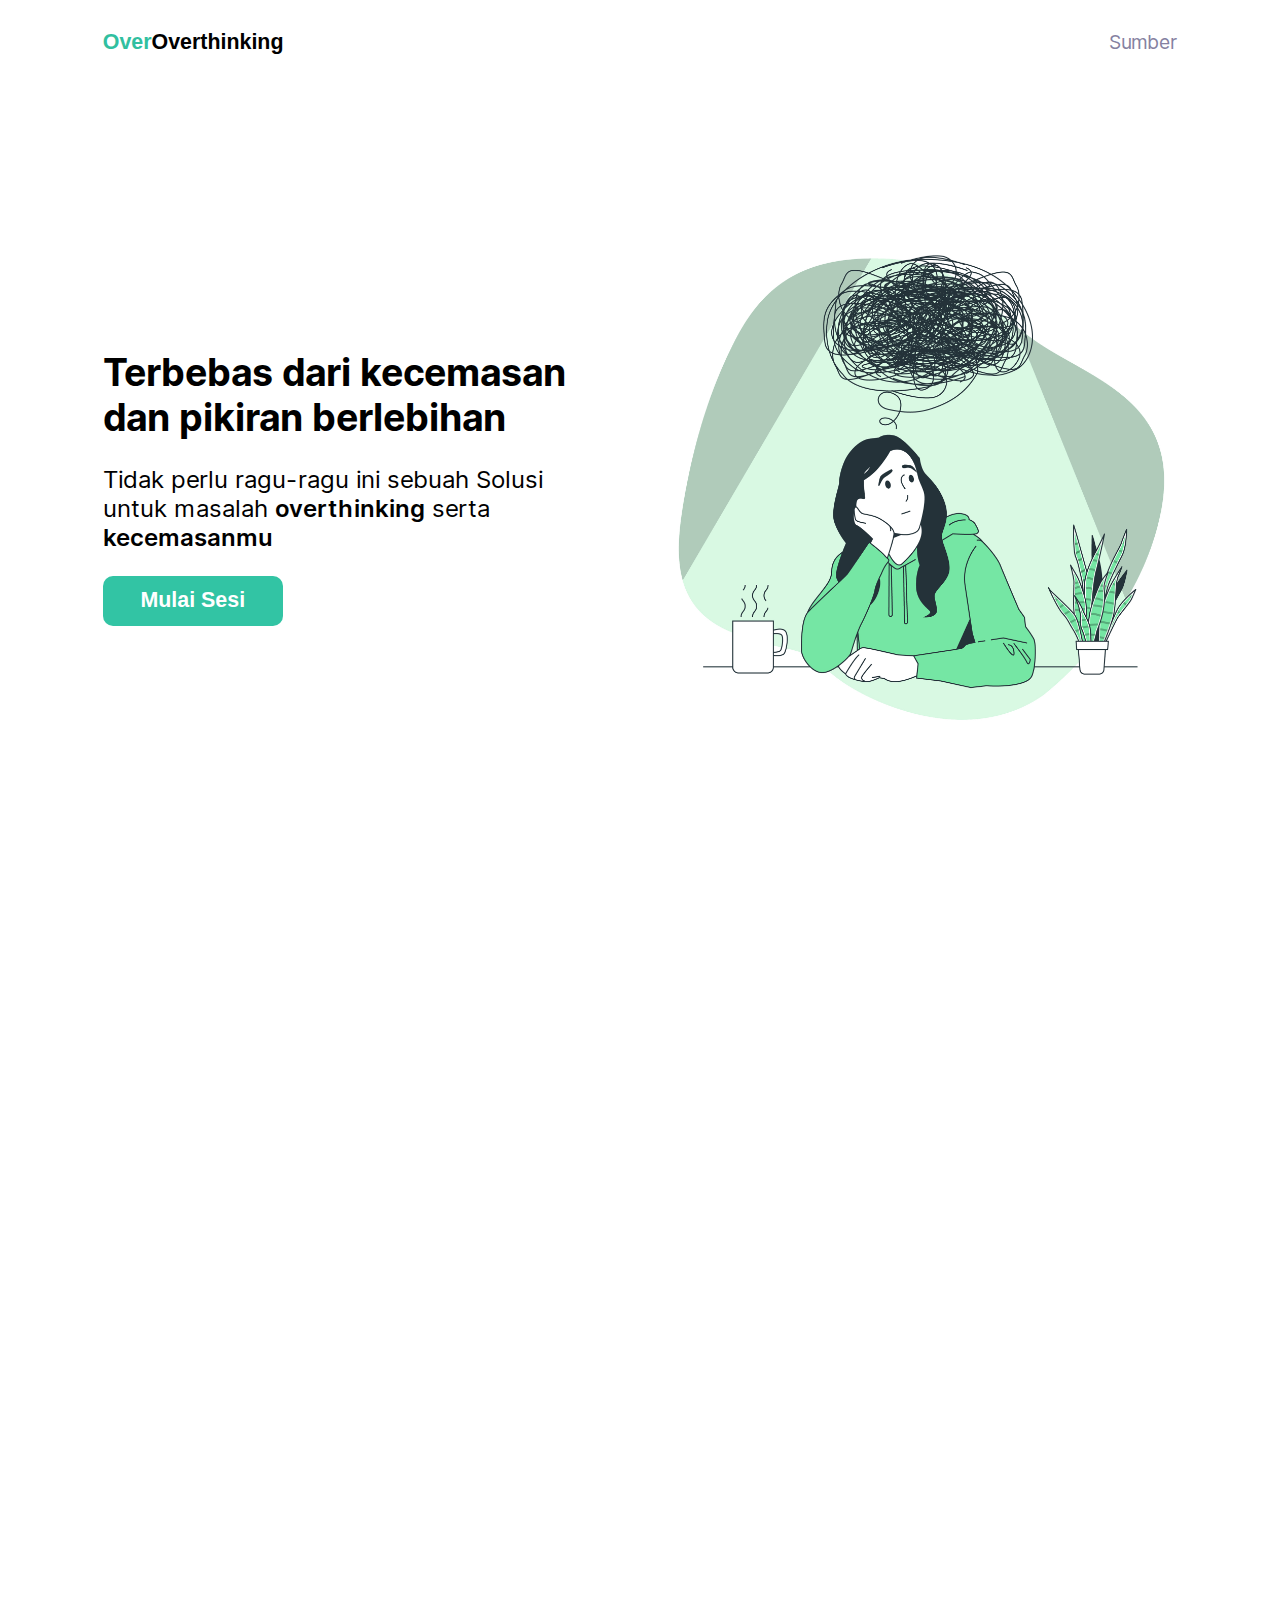
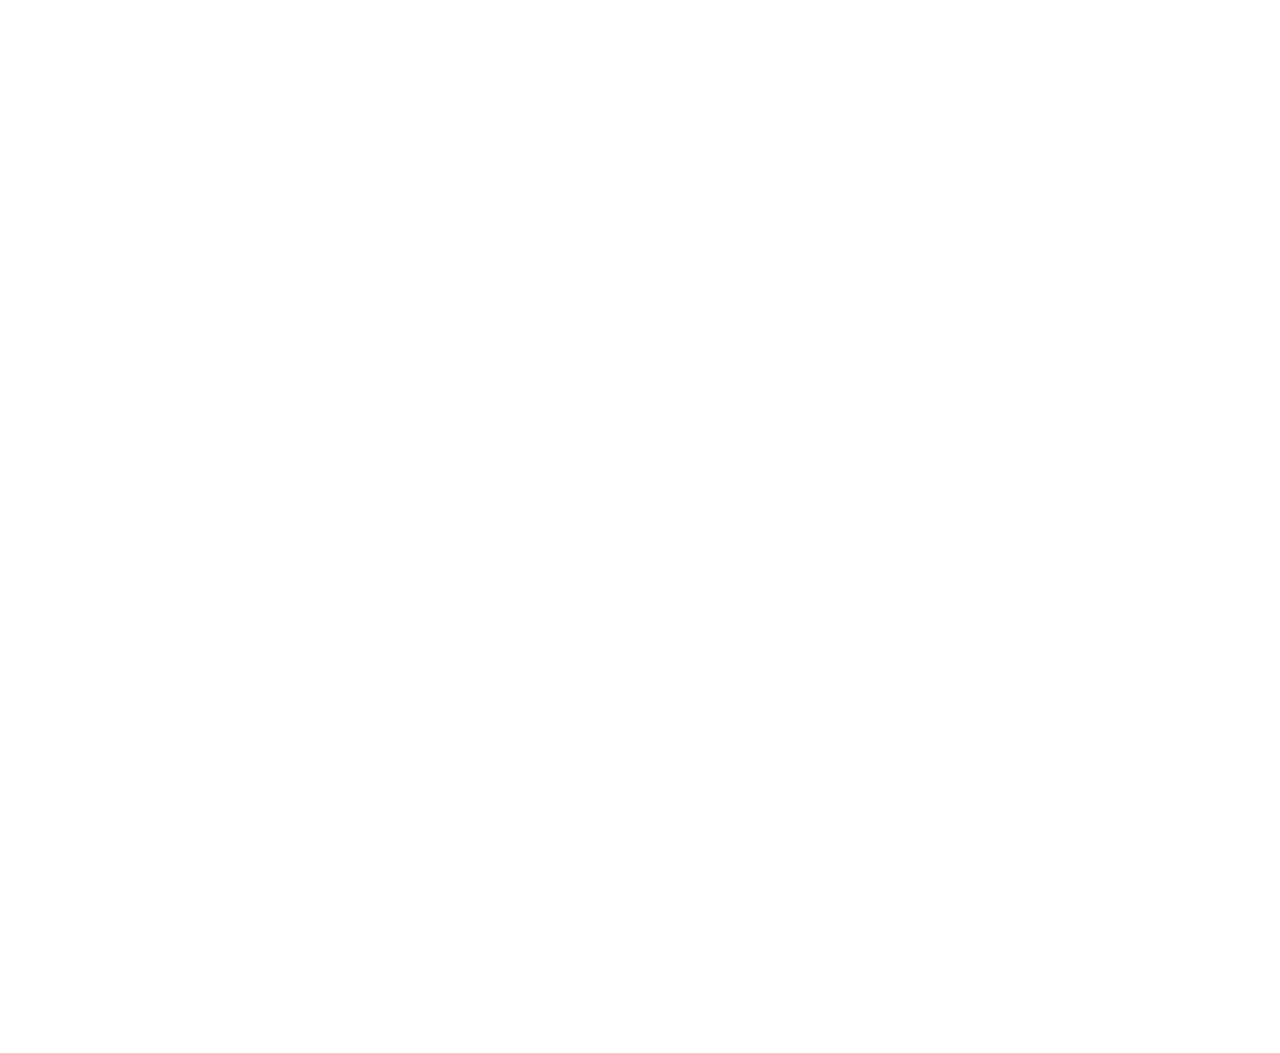
<file: index/index.html>
<!DOCTYPE html>
<html lang="en">
<head>
  <meta charset="UTF-8">
  <meta http-equiv="X-UA-Compatible" content="IE=edge">
  <meta name="viewport" content="width=device-width, initial-scale=1.0">
  <link type="text/css" rel="stylesheet" href="index.css"/>
  <link rel="stylesheet" type="text/css" href="../global.css" />
  <link rel="stylesheet" type="text/css" href="indexAnimation.css" />
  <script src="index.js" defer></script>
  <title>OverOverthinking</title>
</head>
<body>
  <nav>
    <ul>
      <li id="logo"><span>Over</span>Overthinking</li>
      <li id="sumber"><a href="../sumber/sumber.html" target="_blank" class="link">Sumber</a></li>
    </ul>
  </nav>
  <main>
    <div id="pembuka">
      <div>
        <h1>
          Terbebas dari kecemasan
          dan pikiran berlebihan
        </h1>
        <p>
          Tidak perlu ragu-ragu ini sebuah
          Solusi untuk masalah <span>overthinking</span> serta
          <span>kecemasanmu</span>
        </p>
        <button id="mulai-sesi-btn" onclick="window.open('../sesi/sesi.html', '_blank')" >Mulai Sesi</button>
      </div>
      <img src="resources/overthinker.jpg" alt="Seorang perempuan yang sedang overthinking"/>
    </div>
    <article id="penjelasan" class="section left">
      <section id="psikolog">
        <img src="resources/psychologist.jpg" alt="Perempuan yang sedang berkonsultasi dengan psikolog" class="kiri"/>
        <div class="kanan animate-right">
          <h2>Menggunakan tehnik psikolog.</h2>
          <p>
            Restrukturisasi kognitif adalah teknik yang digunakan oleh psikolog klinis
            yang tujuan utamanya mengubah cara hal-hal menafsirkan, 
            yang jenis pemikiran dan penilaian
            subjektif kita lakukan tentang lingkungan.
          </p>
        </div>
      </section>
      <section id="pola-pikir" class="section right">
        <div class="kiri">
          <h2>Pertanyaan<br/> yang menantang pola pikir.</h2>
          <p>
            Saat sesi dimulai, kamu akan ditanyakan beberapa pertanyaan yang menantang pola pikirmu
            tentang hal yang membuatmu overthinking dan cemas. 
            Ini berfungsi untuk membuatmu melihat pikiranmu dari
            prespektif lain.
          </p>
        </div>
        <img src="resources/boxing.jpg" class="kanan" alt="Kegiatan boxing dua orang lelaki dalam ring"/>
      </section>
      <section id="menulis" class="section left">
        <img src="resources/writing.jpg" class="kiri" alt="Seorang perempuan yang sedang menulis"/>
        <div class="kanan">
          <h2>Menuliskan<br/> jawabanmu di website.</h2>
          <p>
            Kamu akan menulis jawaban-jawabanmu di website ini. Dengan menulis 
            jawabanmu, kamu akan menjadi lebih sadar atas pikiran mu.
          </p>
        </div>
      </section>
      <section id="membaca" class="section right">
        <div class="kiri">
          <h2>Membaca ulang jawabanmu.</h2>
          <p>
            Kamu dapat membaca jawaban-jawaban yang kamu telah tulis saat
            sesi sudah selesai. Kamu juga dapat membaca jawaban-jawabanmu dari sesi-sesi 
            sebelumnya yang telah kamu selesaikan. Ini akan membantumu untuk
          </p>
        </div>
        <img src="resources/reading.jpg" class="kanan" alt="Seorang perempuan yang sedang membaca di bawah pohon"/>
      </section>
    </article>
  </main>
</body>
</html>
</file>
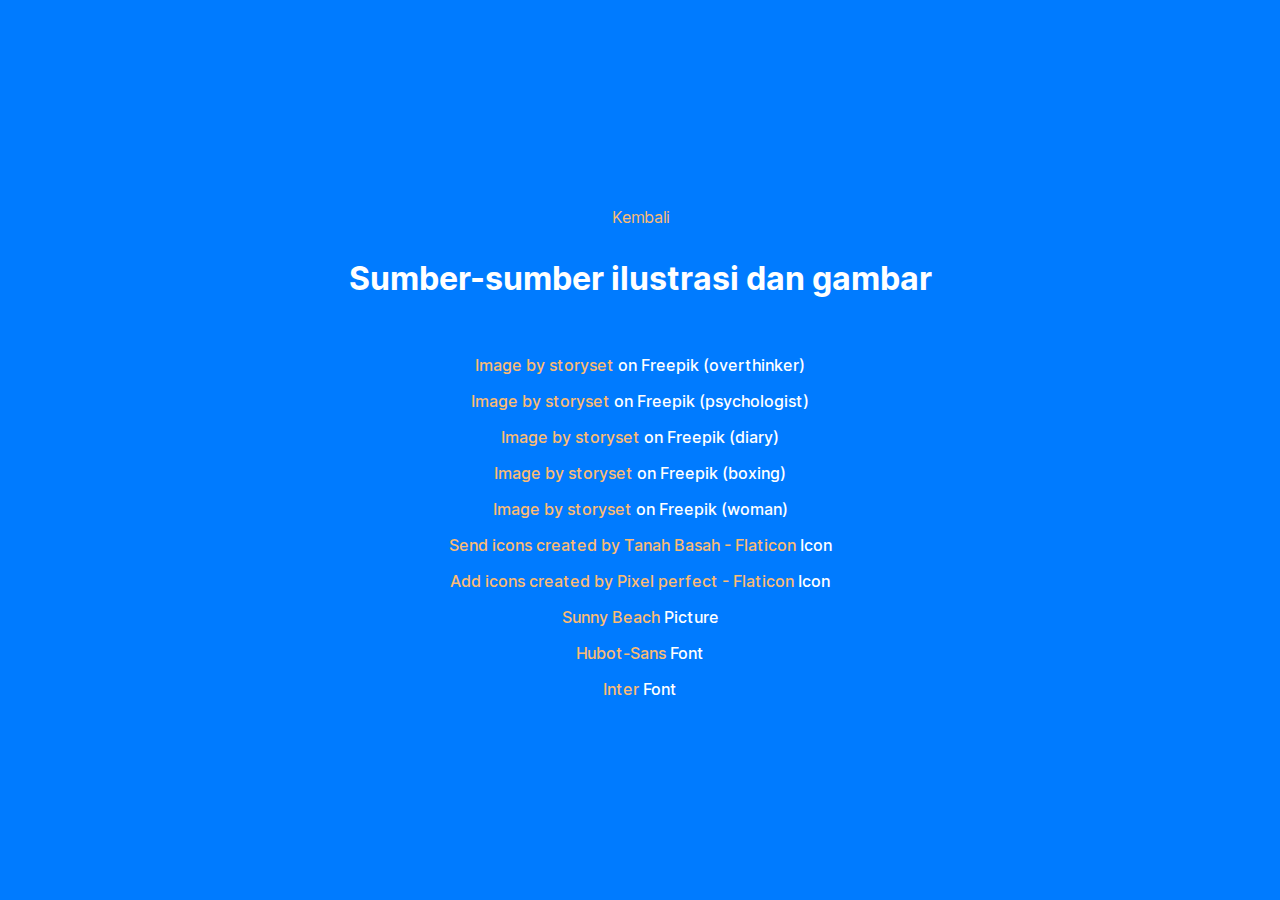
<file: sumber/sumber.html>
<!DOCTYPE html>
<html lang="en">
<head>
    <meta charset="UTF-8">
    <meta http-equiv="X-UA-Compatible" content="IE=edge">
    <meta name="viewport" content="width=device-width, initial-scale=1.0">
    <link type="text/css" rel="stylesheet" href="sumber.css"/>
    <link rel="stylesheet" type="text/css" href="../global.css" />
    <title>Sumber</title>
</head>
<body>
    <p><a id="back" href="../index/index.html">Kembali</a></p>
    <h1>Sumber-sumber ilustrasi dan gambar </h1>
    <div>
        <p><a href="https://www.freepik.com/free-vector/overthinking-concept-illustration_37452331.htm#query=overthinking&position=0&from_view=search&track=sph" target="_blank">Image by storyset</a> on Freepik (overthinker)</p>
        <p><a href="https://www.freepik.com/free-vector/psychologist-concept-illustration_8426451.htm#query=psyschologist&position=0&from_view=search&track=ais" target="_blank">Image by storyset</a> on Freepik (psychologist)</p>
        <p><a href="https://www.freepik.com/free-vector/diary-concept-illustration_10389818.htm#from_view=detail_alsolike" target="_blank">Image by storyset</a> on Freepik (diary)</p>
        <p><a href="https://www.freepik.com/free-vector/boxing-concept-illustration_16380510.htm#page=2&query=2 people fighting illustration&position=8&from_view=search&track=ais" target="_blank">Image by storyset</a> on Freepik (boxing)</p>
        <p><a href="https://www.freepik.com/free-vector/woman-reading-concept-illustration_22896101.htm#page=3&query=reading illustration&position=12&from_view=search&track=ais" target="_blank">Image by storyset</a> on Freepik (woman)</p>
        <p><a href="https://www.flaticon.com/free-icons/send" title="send icons" target="_blank">Send icons created by Tanah Basah - Flaticon</a> Icon</p>
        <p><a href="https://www.flaticon.com/free-icons/add" title="add icons" target="_blank">Add icons created by Pixel perfect - Flaticon</a> Icon</p>
        <p><a href=">https://wallpapercave.com/w/uwp3567564\" target="_blank">Sunny Beach</a> Picture</p>
        <p><a href="https://github.com/github/hubot-sans" target="_blank">Hubot-Sans</a> Font</p>
        <p><a href="https://rsms.me/inter/" target="blank">Inter</a> Font</p>
    </div>

</body>
</html>
</file>
<file: index/index.css>
body{
  overflow-x: hidden;
}
h1{
  font-family: "Inter",'Gill Sans', 'Gill Sans MT', Calibri, 'Trebuchet MS', sans-serif;
  font-size: 2.34rem;
}
h2{
  font-family: "Inter",'Gill Sans', 'Gill Sans MT', Calibri, 'Trebuchet MS', sans-serif;
  font-size: 2rem;
  margin: 0;
  margin-bottom: 0.5em;
}
p{
  font-family: "Inter",'Gill Sans', 'Gill Sans MT', Calibri, 'Trebuchet MS', sans-serif;
}
a{
  text-decoration: none;
  color:rgb(133, 129, 161);
}

article p{
  font-size: 1.17rem;
  margin:0;
}
#pembuka div p {
  font-size: 1.5rem;
}
  
nav {
  padding: 10px;
  overflow: auto;
  width: 85%;
  margin: 0 auto;
  margin-top: 20px;
}
  
#logo {
  float: left;
  font-weight: bolder;
  font-family: "Hubot-Sans",'Gill Sans', 'Gill Sans MT', Calibri, 'Trebuchet MS', sans-serif;
  font-size: 1.67;
}
#logo span{
  color: #31bfa0;
}
#sumber {
  font-size: 1.2rem;
  float: right;
  font-family: "Inter",'Gill Sans', 'Gill Sans MT', Calibri, 'Trebuchet MS', sans-serif;
}
  
nav ul {
  list-style-type: none;
  margin: 0;
  padding: 0;
  text-align: right;
}
  
nav ul li {
  display: inline-block;
  margin-left: 10px;
  font-size: 1.3376rem;
}
  
nav ul li:first-child {
  margin-left: 0;
}
  
main {
  width: 85%;
  padding: 10px;
  margin: 0 auto;
}
  
#pembuka {
  display: flex;
  align-items: center;
  height: calc(100vh - 100px);
  margin-bottom: 20px;
}
  
#pembuka div {
  flex: 1;
  margin-right: 40px;
}
  
#pembuka img {
  flex: 1;
  max-width: 50%;
  min-width: 400px;
  height: auto;
  margin-left: 20px;
  background: transparent;
}

#pembuka div p span{
  font-weight: 600;
}
#mulai-sesi-btn{
  background-color: #32c4a4;
  color: #ffffff;
  font-weight:600;
  font-size: 1.3376rem;
  width: 180px;
  height:50px;
  border-radius: 10px;
  border-style: none;
  display: inline-block;
  transition: all 300ms cubic-bezier(.23, 1, 0.32, 1);
  touch-action: manipulation;
  cursor: pointer;
} 
#mulai-sesi-btn:hover {
  background-color: #c43252;
  color: #ffffff;
  box-shadow: rgba(50, 50, 93, 0.25) 0px 6px 12px -2px, rgba(0, 0, 0, 0.3) 0px 3px 7px -3px;
  transform: translateY(-2px);
 }
 
 #mulai-sesi-btn:active {
  box-shadow: none;
  transform: translateY(0);
 }
 
article{
  width: 90%;
  margin: 0 auto;
}
article section{
  display: flex; 
  align-items: center;
}
article img{
  min-width: 350px;
  flex: 1;
  max-width: 45%;
}
article div{
  max-width: 50%;
  line-height: 1.6;
}
.kiri{
  margin-right: 1em;
}
.kanan{
  margin-left: auto; 
}
@media(max-width:1027px){
  h1{
    font-size: 2rem;
  }
  h2{
    font-size: 1.7rem;
    line-height: 1.3;
  }
  p{
    font-size: 1.2rem;
  }
  article p{
    font-size: 1rem;
  }
  #pembuka div p {
    font-size: 1.2rem;
  }
  article img{
    min-width: 300px;
  }
  #pembuka img{
    min-width: 350px;
  }
}
@media(max-width:863px) {
  h1{
    font-size: 1.65rem;
  }
  h2{
    font-size: 1.5rem;
    line-height: 1.3;
  }
  p{
    font-size: 1.1rem;
  }
  article p{
    font-size: 0.95rem;
  }
  #pembuka div p {
    font-size: 1rem;
  }
  article img{
    min-width: 250px;
  }
  #pembuka img{
    min-width: 300px;
  }
}
@media(max-width:770px) {
  h1{
    font-size: 1.6rem;
  }
  h2{
    font-size: 1.74rem;
    line-height: 1.3;
  }
  article p{
    font-size: 0.95rem;
  }
  #pembuka div p {
    font-size: 1.2rem;
  }
  #pembuka {
    margin-top: 40px;
    flex-direction: column;
    align-items: flex-start;
    text-align: center;
    margin-bottom: 20px;
    height: auto;
  }   
  #pembuka div{
    line-height: 1.6;
    margin: 0 auto;
  }
  #pembuka img {
    display: none;
  }
  article section {
    flex-direction: column;
    align-items: stretch;
    margin-top: 20px;
  }
  article img {
    display:none;
  }
  article div {
    border-style: solid;
    max-width: none;
    width: calc(100% - 40px);
    height: auto;
    text-align: center;
    padding: 20px;
    border-radius: 10px;
  }
  #logo{
    font-size: 1.3rem;
  }
  #sumber{
    font-size: 1.2rem;
  }
  .kiri{
    margin-right: 0;
  }
  .kanan{
    margin-left: 0; 
  }
}
@media(max-width:471px){
  #logo{
    font-size: 1.3rem;
  }
  article {
    margin-top: 0;
  }
  #pembuka{
    height: auto;
  }
}
@media(max-width:337px){
  #logo{
    font-size: 1.2rem;
  }
  #sumber{
    font-size: 1.1rem;
  }
  article {
    margin-top: 0;
  }
  #pembuka{
    height: auto;
  }
  img{
    display: none;
  }
  h1{
    font-size: 1.3rem;
  }
  h2{
    font-size: 1.2rem;
    line-height: 1;
  }
  article p{
    font-size: 0.7rem;
  }
  #pembuka div p {
    font-size: 1rem;
  }
  #mulai-sesi-btn{
    font-weight:600;
    font-size: 1.1rem;
    width: 150px;
    height:40px;
  }
}
@media(max-width:310px){
  #logo{
    font-size: 1rem;
  }
  #sumber{
    font-size: 0.9rem;
  }
}
@media(min-width: 1445px){
  img{
    min-width: none;
  }
}
</file>
<file: global.css>
@font-face {
    font-family: 'Inter';
    font-style:  normal;
    font-weight: 100;
    font-display: swap;
    src: url("font/Inter-Thin.woff2?v=3.19") format("woff2"),
         url("font/Inter-Thin.woff?v=3.19") format("woff");
  }
  @font-face {
    font-family: 'Inter';
    font-style:  normal;
    font-weight: 200;
    font-display: swap;
    src: url("font/Inter-ExtraLight.woff2?v=3.19") format("woff2"),
         url("font/Inter-ExtraLight.woff?v=3.19") format("woff");
  }
  @font-face {
    font-family: 'Inter';
    font-style:  normal;
    font-weight: 300;
    font-display: swap;
    src: url("font/Inter-Light.woff2?v=3.19") format("woff2"),
         url("font/Inter-Light.woff?v=3.19") format("woff");
  }
  @font-face {
    font-family: 'Inter';
    font-style:  normal;
    font-weight: 400;
    font-display: swap;
    src: url("font/Inter-Regular.woff2?v=3.19") format("woff2"),
         url("font/Inter-Regular.woff?v=3.19") format("woff");
  }
  @font-face {
    font-family: 'Inter';
    font-style:  normal;
    font-weight: 500;
    font-display: swap;
    src: url("font/Inter-Medium.woff2?v=3.19") format("woff2"),
         url("font/Inter-Medium.woff?v=3.19") format("woff");
  }
  
  @font-face {
    font-family: 'Inter';
    font-style:  normal;
    font-weight: 600;
    font-display: swap;
    src: url("font/Inter-SemiBold.woff2?v=3.19") format("woff2"),
         url("font/Inter-SemiBold.woff?v=3.19") format("woff");
  }

  
  @font-face {
    font-family: 'Inter';
    font-style:  normal;
    font-weight: 700;
    font-display: swap;
    src: url("font/Inter-Bold.woff2?v=3.19") format("woff2"),
         url("font/Inter-Bold.woff?v=3.19") format("woff");
  }

  
  @font-face {
    font-family: 'Inter';
    font-style:  normal;
    font-weight: 800;
    font-display: swap;
    src: url("font/Inter-ExtraBold.woff2?v=3.19") format("woff2"),
         url("font/Inter-ExtraBold.woff?v=3.19") format("woff");
  }

  @font-face {
    font-family: 'Inter';
    font-style:  normal;
    font-weight: 900;
    font-display: swap;
    src: url("font/Inter-Black.woff2?v=3.19") format("woff2"),
         url("font/Inter-Black.woff?v=3.19") format("woff");
  }

  @font-face {
    font-family: 'Inter var';
    font-weight: 100 900;
    font-display: swap;
    font-style: normal;
    font-named-instance: 'Regular';
    src: url("font/Inter-roman.var.woff2?v=3.19") format("woff2");
  }
  @font-face {
    font-family: 'Hubot Sans';
    src:
      url('font/Hubot-Sans.woff2') format('woff2 supports variations'),
      url('font/Hubot-Sans.woff2') format('woff2-variations');
    font-weight: 200 900;
    font-stretch: 75% 125%;
  }
</file>
<file: index/indexAnimation.css>
@keyframes fade-in-left {
  from {
    opacity: 0;
    transform: translateX(-50px);
  }
  to {
    opacity: 1;
    transform: translateX(0);
  }
}
@keyframes fade-in-right {
  from {
    opacity: 0;
    transform: translateX(50px);
  }
  to {
    opacity: 1;
    transform: translateX(0);
  }
}
.section {
  opacity: 0;
}
.section.animate {
  animation-duration: 1s;
  animation-fill-mode: forwards;
}
  
.section.animate.left {
  animation-name: fade-in-left;
}
  
.section.animate.right {
  animation-name: fade-in-right;
}

@media(max-width:770px){
  .section.animate {
    animation-duration: 1s;
    animation-fill-mode: forwards;
  }
      
  .section.animate.left {
    animation-name: none;
  }
      
  .section.animate.right {
    animation-name: none;
  }

  .section {
    opacity: 0;
    transition: opacity 1s ease;
  }
      
  .section.animate {
    opacity: 1;
   }
}
</file>
<file: sumber/sumber.css>
body {
    font-family: "Inter",'Gill Sans', 'Gill Sans MT', Calibri, 'Trebuchet MS', sans-serif;
    margin: 0;
    display: flex;
    flex-direction: column;
    justify-content: center;
    align-items: center;
    min-height: 100vh;
    background-color: #007bff;
}

h1 {
    text-align: center;
    margin-right: 32px;
    margin-left: 32px;
    color:white;
}

div {
    margin-top: 20px;
    max-width: 600px;
    text-align: center;
    font-weight: 500;
}

p {
    margin-bottom: 10px;
    color: white;
}

a {
    color: #fcbc73;
    text-decoration: none;
}

a:hover {
    text-decoration: underline;
    border-color: white;
}
@media(max-width:360px){
    h1{
        font-size: 20px;
    }
    p{
        font-size: 10px;
    }
}
</file>
